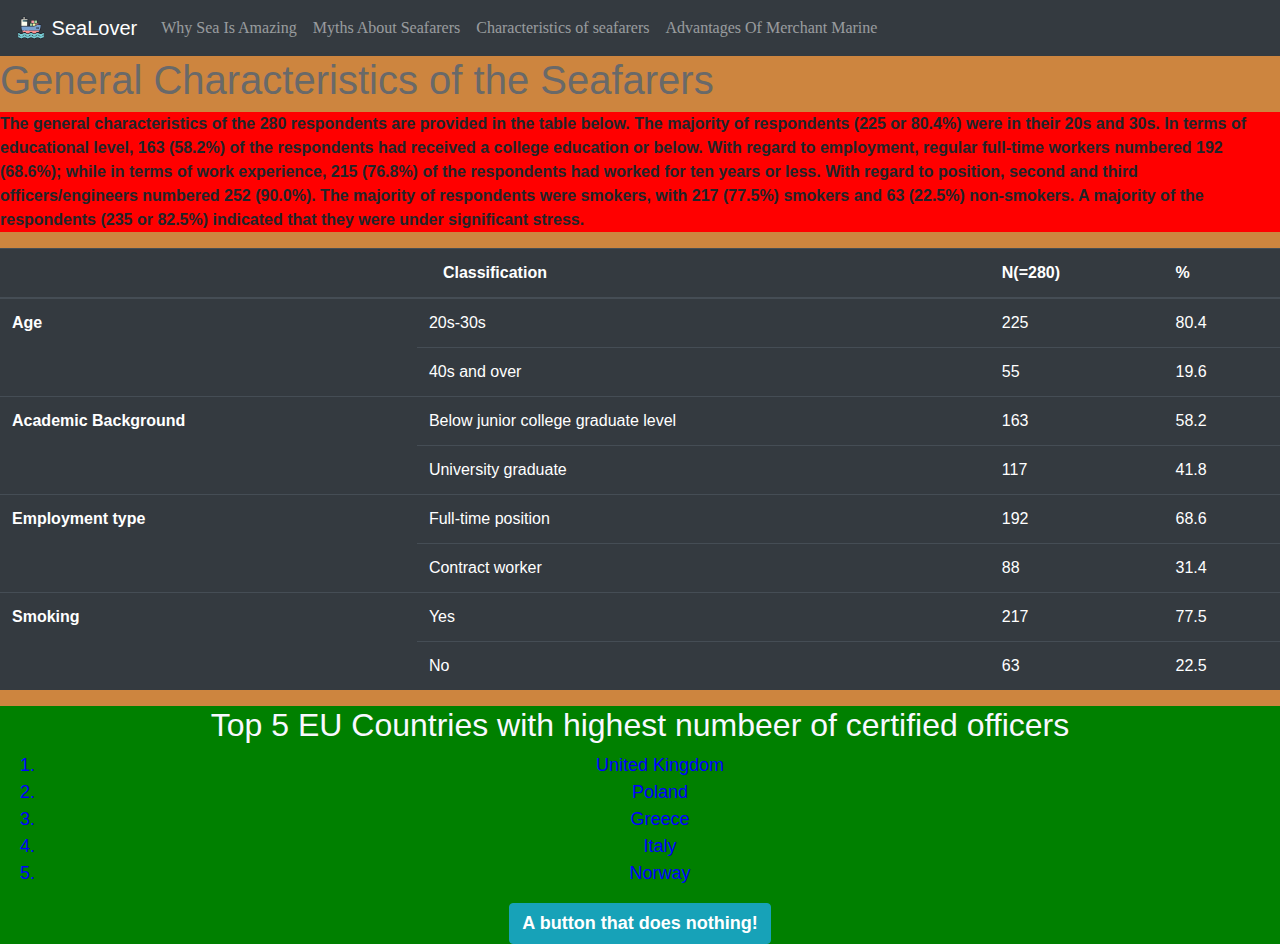
<file: life.html>
<!DOCTYPE html>
<html lnag="en">
    <head>
      <!-- Required meta tags -->
      <meta charset="utf-8">
      <meta name="viewport" content="width=device-width, initial-scale=1, shrink-to-fit=no">

      <link href="css-sass/styles.css" rel="stylesheet">
      <link href="css-sass/style.css" rel="stylesheet">
      <link rel="stylesheet" href="https://stackpath.bootstrapcdn.com/bootstrap/4.4.1/css/bootstrap.min.css" integrity="sha384-Vkoo8x4CGsO3+Hhxv8T/Q5PaXtkKtu6ug5TOeNV6gBiFeWPGFN9MuhOf23Q9Ifjh" crossorigin="anonymous">
      <title>Characteristics of seafarers!</title>
    </head>
    <body style="background-color: peru">
      <nav class="navbar navbar-expand-lg navbar-dark bg-dark">
        <a class="navbar-brand" href="index.html">
          <img src="images/ship.png" width="30" height="30" class="d-inline-block align-top" alt="">
            SeaLover
        </a>
        <button class="navbar-toggler" type="button" data-toggle="collapse" data-target="#navbarText" aria-controls="navbarText" aria-expanded="false" aria-label="Toggle navigation">
          <span class="navbar-toggler-icon"></span>
        </button>
        <div class="collapse navbar-collapse" id="navbarText">
          <ul class="navbar-nav mr-auto">
            <li class="nav-item">
              <a class="nav-link" href="index.html">Why Sea Is Amazing</a>
            </li>
            <li class="nav-item">
              <a class="nav-link" href="myths.html">Myths About Seafarers</a>
            </li>
            <li class="nav-item">
              <a class="nav-link" href="life.html">Characteristics of seafarers</a>
            </li>
            <li class="nav-item">
              <a class="nav-link" href="advantages.html">Advantages Of Merchant Marine</a>
            </li>
          </ul>
        </div>
      </nav>
      <div>
        <h1>General Characteristics of the Seafarers</h1>
        <p class="font-weight-bolder responsive">
          The general characteristics of the 280 respondents are provided in the table below. The majority of respondents (225 or 80.4%) were in their 20s and 30s. In terms of educational level, 163 (58.2%) of the respondents had received a college education or below. With regard to employment, regular full-time workers numbered 192 (68.6%); while in terms of work experience, 215 (76.8%) of the respondents had worked for ten years or less. With regard to position, second and third officers/engineers numbered 252 (90.0%). The majority of respondents were smokers, with 217 (77.5%) smokers and 63 (22.5%) non-smokers. A majority of the respondents (235 or 82.5%) indicated that they were under significant stress.
        </p>
      </div>
      <table class="table table-hover table-dark">
        <thead>
          <tr>
            <th scope="col" colspan="2" style="text-align:center;">Classification</th>
            <th scope="col">N(=280)</th>
            <th scope="col">%</th>
          </tr>
        </thead>
        <tbody>
          <tr>
            <th scope="row" rowspan="2">Age</th>
            <td>20s-30s</td>
            <td>225</td>
            <td>80.4</td>
          </tr>
          <tr>
            <td>40s and over</td>
            <td>55</td>
            <td>19.6</td>
          </tr>
          <tr>
            <th scope="row" rowspan="2">Academic Background</th>
            <td>Below junior college graduate level</td>
            <td>163</td>
            <td>58.2</td>
          </tr>
          <tr>
            <td>University graduate</td>
            <td>117</td>
            <td>41.8</td>
          </tr>
          <tr>
            <th scope="row" rowspan="2">Employment type</th>
            <td>Full-time position</td>
            <td>192</td>
            <td>68.6</td>
          </tr>
          <tr>
            <td>Contract worker</td>
            <td>88</td>
            <td>31.4</td>
            <tr>
              <th scope="row" rowspan="2">Smoking</th>
              <td>Yes</td>
              <td>217</td>
              <td>77.5</td>
            </tr>
            <tr>
              <td>No</td>
              <td>63</td>
              <td>22.5</td>
            </tr>
        </tbody>
      </table>
      <div id="sass">
        <h2>Top 5 EU Countries with highest numbeer of certified officers</h2>
        <ol>
          <li>United Kingdom</li>
          <li>Poland</li>
          <li>Greece</li>
          <li>Italy</li>
          <li>Norway</li>
        </ol>
        <button type="button" class="btn btn-info"><span>A button that does nothing!<span></button>
    </div>
    </body>
</html>
</file>
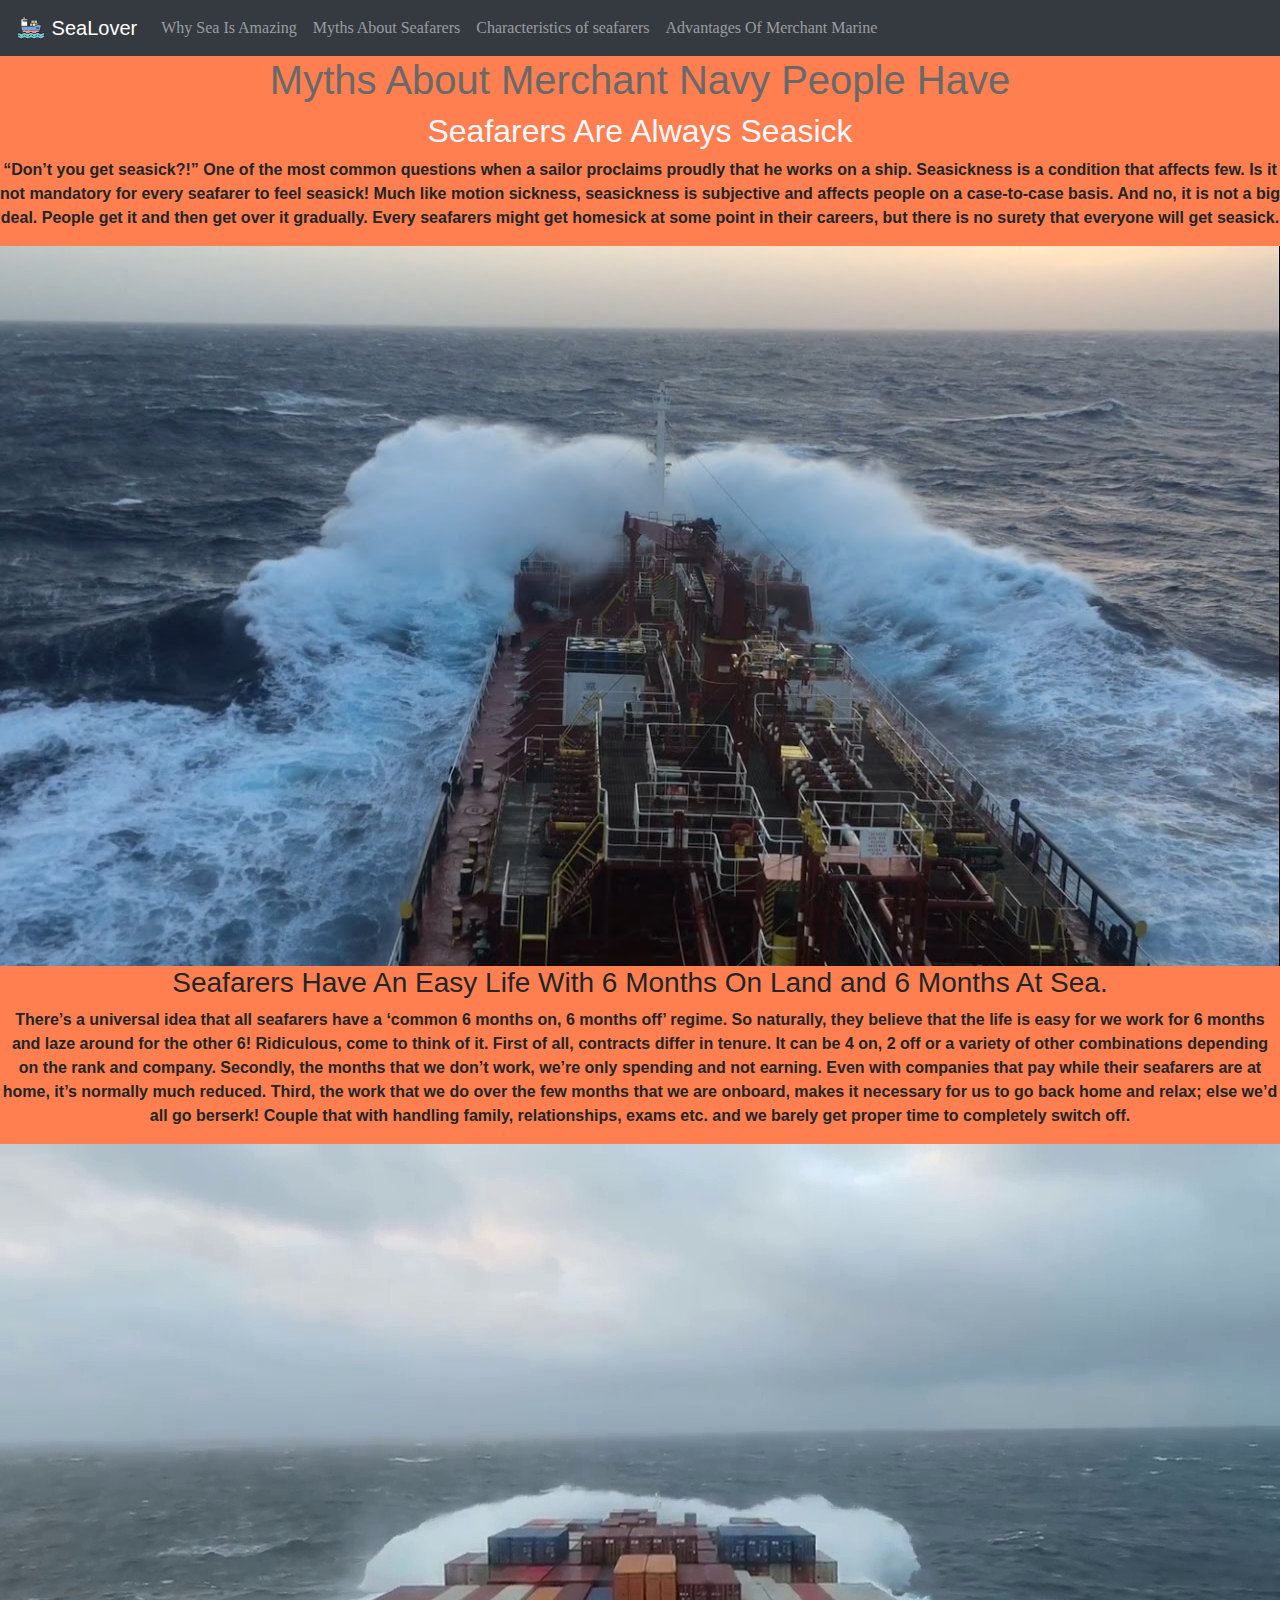
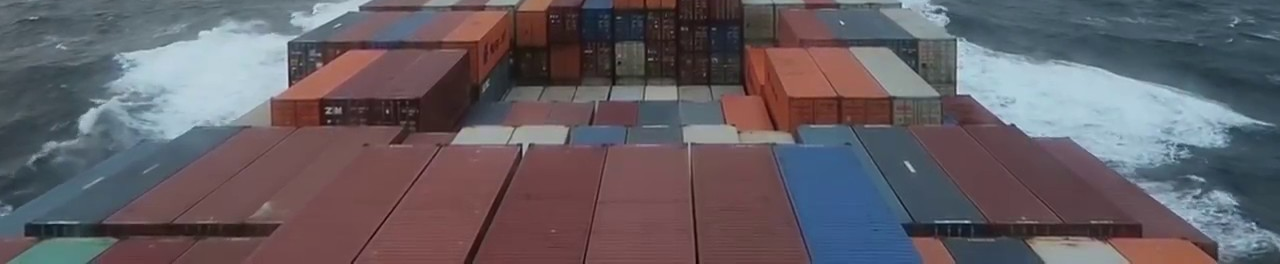
<file: myths.html>
<!DOCTYPE html>
<html lnag="en">
    <head>
      <!-- Required meta tags -->
      <meta charset="utf-8">
      <meta name="viewport" content="width=device-width, initial-scale=1, shrink-to-fit=no">

      <link href="css-sass/styles.css" rel="stylesheet">
      <link rel="stylesheet" href="https://stackpath.bootstrapcdn.com/bootstrap/4.4.1/css/bootstrap.min.css" integrity="sha384-Vkoo8x4CGsO3+Hhxv8T/Q5PaXtkKtu6ug5TOeNV6gBiFeWPGFN9MuhOf23Q9Ifjh" crossorigin="anonymous">
      <title>Myths About Seafarers!</title>
    </head>
    <body id="background">
      <nav class="navbar navbar-expand-lg navbar-dark bg-dark">
        <a class="navbar-brand" href="index.html">
          <img src="images/ship.png" width="30" height="30" class="d-inline-block align-top" alt="">
            SeaLover
        </a>
        <button class="navbar-toggler" type="button" data-toggle="collapse" data-target="#navbarText" aria-controls="navbarText" aria-expanded="false" aria-label="Toggle navigation">
          <span class="navbar-toggler-icon"></span>
        </button>
        <div class="collapse navbar-collapse" id="navbarText">
          <ul class="navbar-nav mr-auto">
            <li class="nav-item">
              <a class="nav-link" href="index.html">Why Sea Is Amazing</a>
            </li>
            <li class="nav-item">
              <a class="nav-link" href="myths.html">Myths About Seafarers</a>
            </li>
            <li class="nav-item">
              <a class="nav-link" href="life.html">Characteristics of seafarers</a>
            </li>
            <li class="nav-item">
              <a class="nav-link" href="advantages.html">Advantages Of Merchant Marine</a>
            </li>
          </ul>
        </div>
      </nav>
      <div class="font-weight-bolder center">
        <h1>Myths About Merchant Navy People Have</h1>
        <h2>Seafarers Are Always Seasick</h2>
        <p>
            “Don’t you get seasick?!” One of the most common questions when a sailor proclaims proudly that he works on a ship. Seasickness is a condition that affects few. Is it not mandatory for every seafarer to feel seasick! Much like motion sickness, seasickness is subjective and affects people on a case-to-case basis. And no, it is not a big deal. People get it and then get over it gradually. Every seafarers might get homesick at some point in their careers, but there is no surety that everyone will get seasick.
        </p>
        <img src="images/bad.jpg" alt="a ship in bad wather">
        <h3>Seafarers Have An Easy Life With 6 Months On Land and 6 Months At Sea.</h3>
        <p>
            There’s a universal idea that all seafarers have a ‘common 6 months on, 6 months off’ regime. So naturally, they believe that the life is easy for we work for 6 months and laze around for the other 6! Ridiculous, come to think of it. First of all, contracts differ in tenure. It can be 4 on, 2 off or a variety of other combinations depending on the rank and company. Secondly, the months that we don’t work, we’re only spending and not earning. Even with companies that pay while their seafarers are at home, it’s normally much reduced. Third, the work that we do over the few months that we are onboard, makes it necessary for us to go back home and relax; else we’d all go berserk! Couple that with handling family, relationships, exams etc. and we barely get proper time to completely switch off.
        </p>
        <img src="images/ship2.jpg">
    </div>
    </body>
</html>
</file>
<file: css-sass/styles.css>
.mapofworld {
  background-image: url('../images/mapofworld.jpg');
  background-repeat: no-repeat;
  background-attachment: fixed;
  background-size: cover;
}

ul li {
  font-family: "Times New Roman";
}

h2, h4 {
  color: ghostwhite;
}

h1 {
  color: dimgrey;
}

.color {
  background: peru;
}

#compass {
  background-image: url('../images/compass.jpg');
  background-repeat: no-repeat;
  background-attachment: fixed;
  background-size: cover;
}

.coloring {
  color: white;
}

#alligning {
  text-align: center;
  color: white;
}

.with-eight {
    text-shadow:
        0.05em 0 black,
        0 0.05em black,
        -0.05em 0 black,
        0 -0.05em black,
        -0.05em -0.05em black,
        -0.05em 0.05em black,
        0.05em -0.05em black,
        0.05em 0.05em black;
}

.center {
  text-align: center;
}

#background {
  background-color: coral;
}

@media (min-width: 701px) {
  .responsive{
    background-color: red;
  }
}


@media (max-width: 700px) {
  .responsive{
    background-color: green;
  }
}
</file>
<file: css-sass/style.css>
#sass {
  background-color: green;
  text-align: center; }
  #sass ol {
    font-size: large; }
    #sass ol li {
      color: blue; }

span {
  font-family: Arial;
  font-size: 18px; }

span {
  font-weight: bold; }

/*# sourceMappingURL=style.css.map */
</file>
